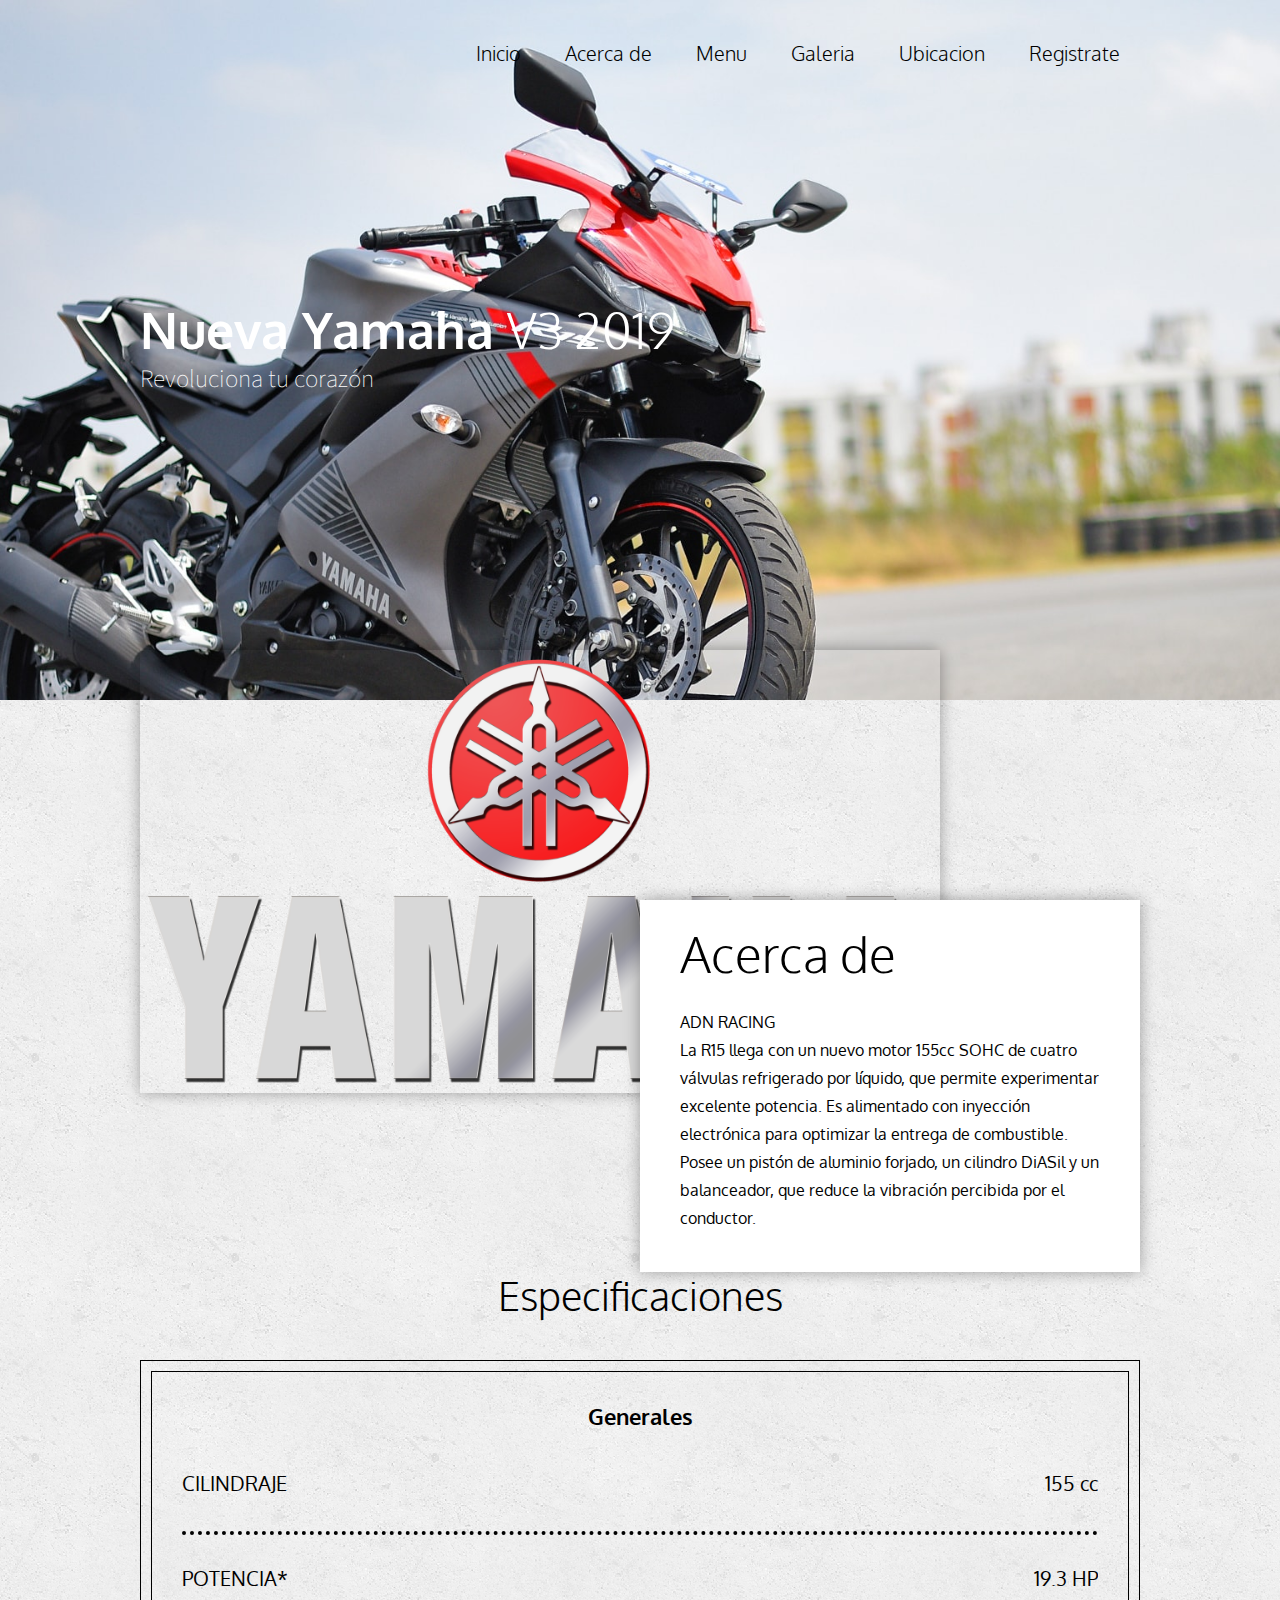
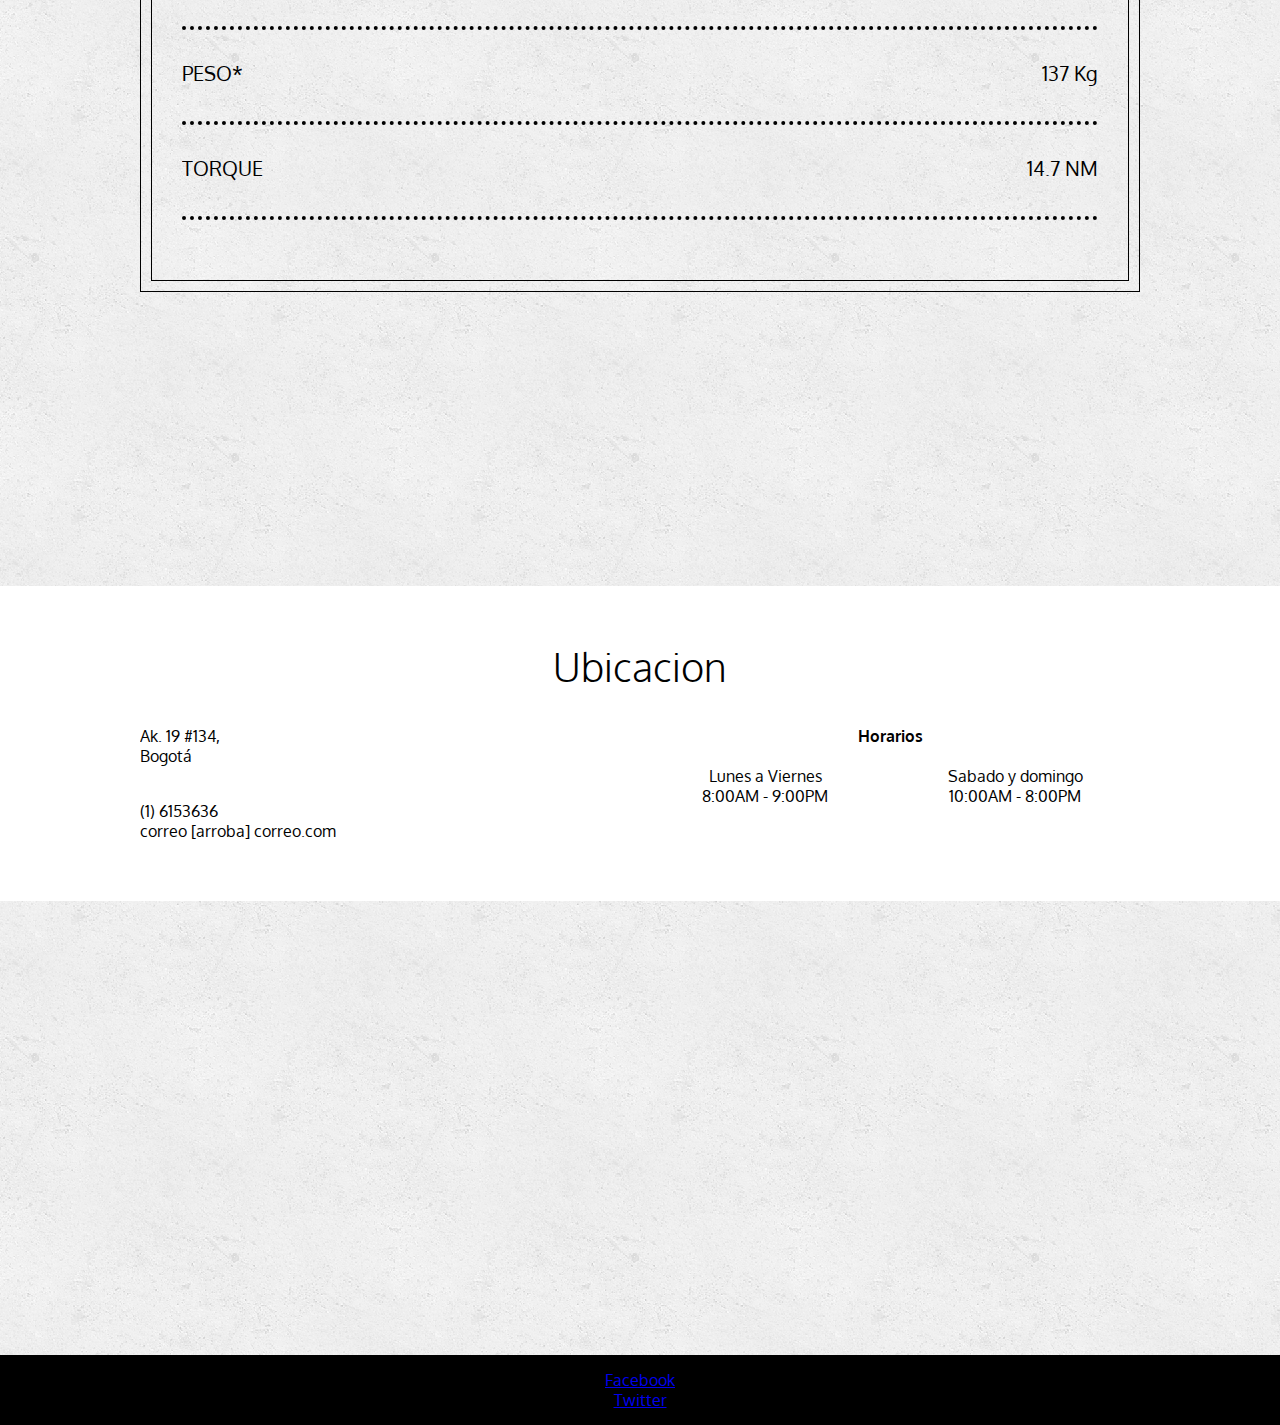
<file: index.html>
<!DOCTYPE html>
<html>

<head>
    <meta charset="utf-8" />
    <meta name="viewport"
        content="width=device-width, user-scalable=no, initial-scale=1.0, maximum-scale=1.0, minimum-scale=1.0">
    <link rel="stylesheet" type="text/css" media="screen" href="css/estilos.css" />
    <link href="https://fonts.googleapis.com/css?family=Oxygen:300,400,700" rel="stylesheet">
    <link href="https://fonts.googleapis.com/css?family=Source+Sans+Pro:200i" rel="stylesheet">

    <title>R15 v3</title>
</head>

<body>
    <header>
        <div class="contenedor">
            <nav class="menu">
                <a href="index.html">Inicio</a>
                <a href="acercade.html">Acerca de</a>
                <a href="menu.html">Menu</a>
                <a href="galeria.html">Galeria</a>
                <a href="ubicacion.html">Ubicacion</a>
                <a href="registro.html">Registrate</a>
            </nav>

            <div class="textos">
                <h1 class="nombre">Nueva Yamaha <span>V3 2019 </span></h1>
                <h3>Revoluciona tu corazón</h3>
            </div>
        </div>
    </header>

    <section class="main">
        <section class="acerca-de" id="acerca-de">
            <div class="contenedor">
                <div class="foto">
                    <img src="img/acerca-de.png" alt="">
                </div>
                <article>
                    <h3>Acerca de</h3>
                    <p>ADN RACING</p>

                    <p>La R15 llega con un nuevo motor 155cc SOHC de cuatro válvulas refrigerado por líquido, que
                        permite experimentar excelente potencia. Es alimentado con inyección electrónica para optimizar
                        la entrega de combustible. Posee un pistón de aluminio forjado, un cilindro DiASil y un
                        balanceador, que reduce la vibración percibida por el conductor.</p>
                </article>
            </div>
        </section>

        <section class="menu">
            <div class="contenedor">
                <h3 class="titulo" id="platillos">Especificaciones</h3>
                <div class="contenedor-menu">
                    <div class="contenedor-menu2">
                        <article>
                            <p class="categoria">Generales</p>
                            <div class="especifiacion">
                                <p class="nombre">CILINDRAJE</p>
                                <p class="precio">155 cc</p>
                            </div>

                            <div class="especifiacion">
                                <p class="nombre">POTENCIA*</p>
                                <p class="precio">19.3 HP</p>
                            </div>

                            <div class="especifiacion">
                                <p class="nombre">PESO*</p>
                                <p class="precio">137 Kg</p>
                            </div>

                            <div class="especifiacion">
                                <p class="nombre">TORQUE</p>
                                <p class="precio">14.7 NM</p>
                            </div>


                        </article>

                    </div>
                </div>
            </div>
        </section>

        <section class="galeria" id="galeria">
            <iframe width="427" height="240" src="https://www.youtube.com/embed/oEmS1eX3Jn0" frameborder="0"
                allow="accelerometer; autoplay; encrypted-media; gyroscope; picture-in-picture"
                allowfullscreen></iframe>
        </section>

        <section class="ubicacion" id="ubicacion">
            <div class="contenedor">
                <h3 class="titulo">Ubicacion</h3>
                <div class="direccion">
                    <p class="calle">Ak. 19 #134, <br />Bogotá</p><br>
                    <p class="telefono">(1) 6153636</p>
                    <p class="correo">correo [arroba] correo.com</p>
                </div>

                <div class="horarios">
                    <h4>Horarios</h4>
                    <p class="entre-semana">Lunes a Viernes <br> 8:00AM - 9:00PM</p>
                    <p class="fin-semana">Sabado y domingo <br> 10:00AM - 8:00PM</p>
                </div>
            </div>
        </section>

        <section class="mapa">
            <iframe
                src="https://www.google.com/maps/embed?pb=!1m18!1m12!1m3!1d3976.2954686502426!2d-74.04885828590992!3d4.718652042817161!2m3!1f0!2f0!3f0!3m2!1i1024!2i768!4f13.1!3m3!1m2!1s0x8e3f85442dee85bf%3A0x9824bce800f321eb!2sAk.+19+%23134-62%2C+Bogot%C3%A1!5e0!3m2!1ses-419!2sco!4v1553704252338"
                width="600" height="450" frameborder="0" style="border:0" allowfullscreen></iframe>
        </section>
    </section>

    <footer>
        <div class="copyright">
            <a href="https://www.facebook.com/YamahaMotorEU/">Facebook</a><br>
            <a href="https://twitter.com/yamahacolombia">Twitter</a>
        </div>
    </footer>
</body>

</html>
</file>
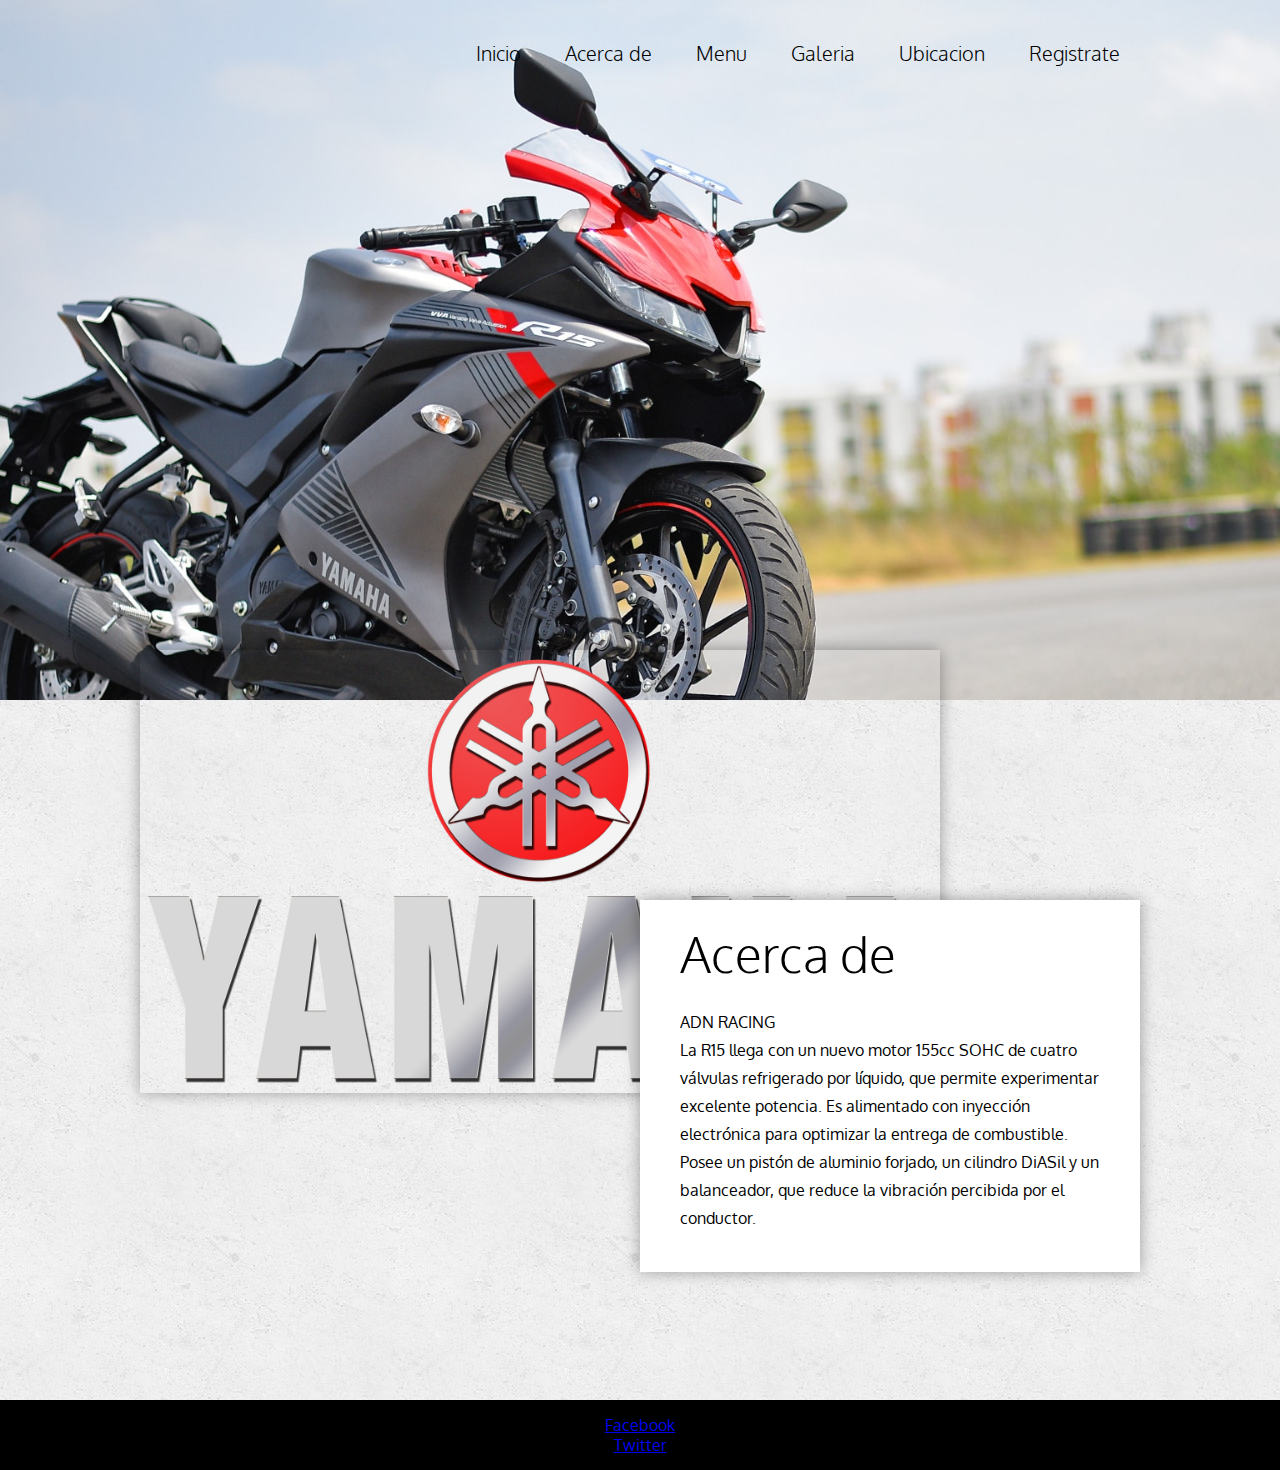
<file: acercade.html>
<!DOCTYPE html>
<html lang="es">

<head>
    <meta charset="utf-8" />
    <meta name="viewport"
        content="width=device-width, user-scalable=no, initial-scale=1.0, maximum-scale=1.0, minimum-scale=1.0">
    <link rel="stylesheet" type="text/css" media="screen" href="css/estilos.css" />
    <link href="https://fonts.googleapis.com/css?family=Oxygen:300,400,700" rel="stylesheet">
    <link href="https://fonts.googleapis.com/css?family=Source+Sans+Pro:200i" rel="stylesheet">

    <title>Yamaha acerca de</title>
</head>

<body>

    <header>
        <div class="contenedor">
            <nav class="menu">
                <a href="index.html">Inicio</a>
                <a href="acercade.html">Acerca de</a>
                <a href="menu.html">Menu</a>
                <a href="galeria.html">Galeria</a>
                <a href="ubicacion.html">Ubicacion</a>
                <a href="registro.html">Registrate</a>
            </nav>
        </div>
        <section class="main">
            <section class="acerca-de" id="acerca-de">
                <div class="contenedor">
                    <div class="foto">
                        <img src="img/acerca-de.png" alt="">
                    </div>
                    <article>
                        <h3>Acerca de</h3>
                        <p>ADN RACING</p>

                        <p>La R15 llega con un nuevo motor 155cc SOHC de cuatro válvulas refrigerado por líquido, que
                            permite experimentar excelente potencia. Es alimentado con inyección electrónica para
                            optimizar la entrega de combustible. Posee un pistón de aluminio forjado, un cilindro DiASil
                            y un balanceador, que reduce la vibración percibida por el conductor.</p>
                    </article>
                </div>
            </section>

    </header>


    <footer>
        <div class="copyright">
            <a href="https://www.facebook.com/YamahaMotorEU/">Facebook</a><br>
            <a href="https://twitter.com/yamahacolombia">Twitter</a>
        </div>
    </footer>
</body>

</html>
</file>
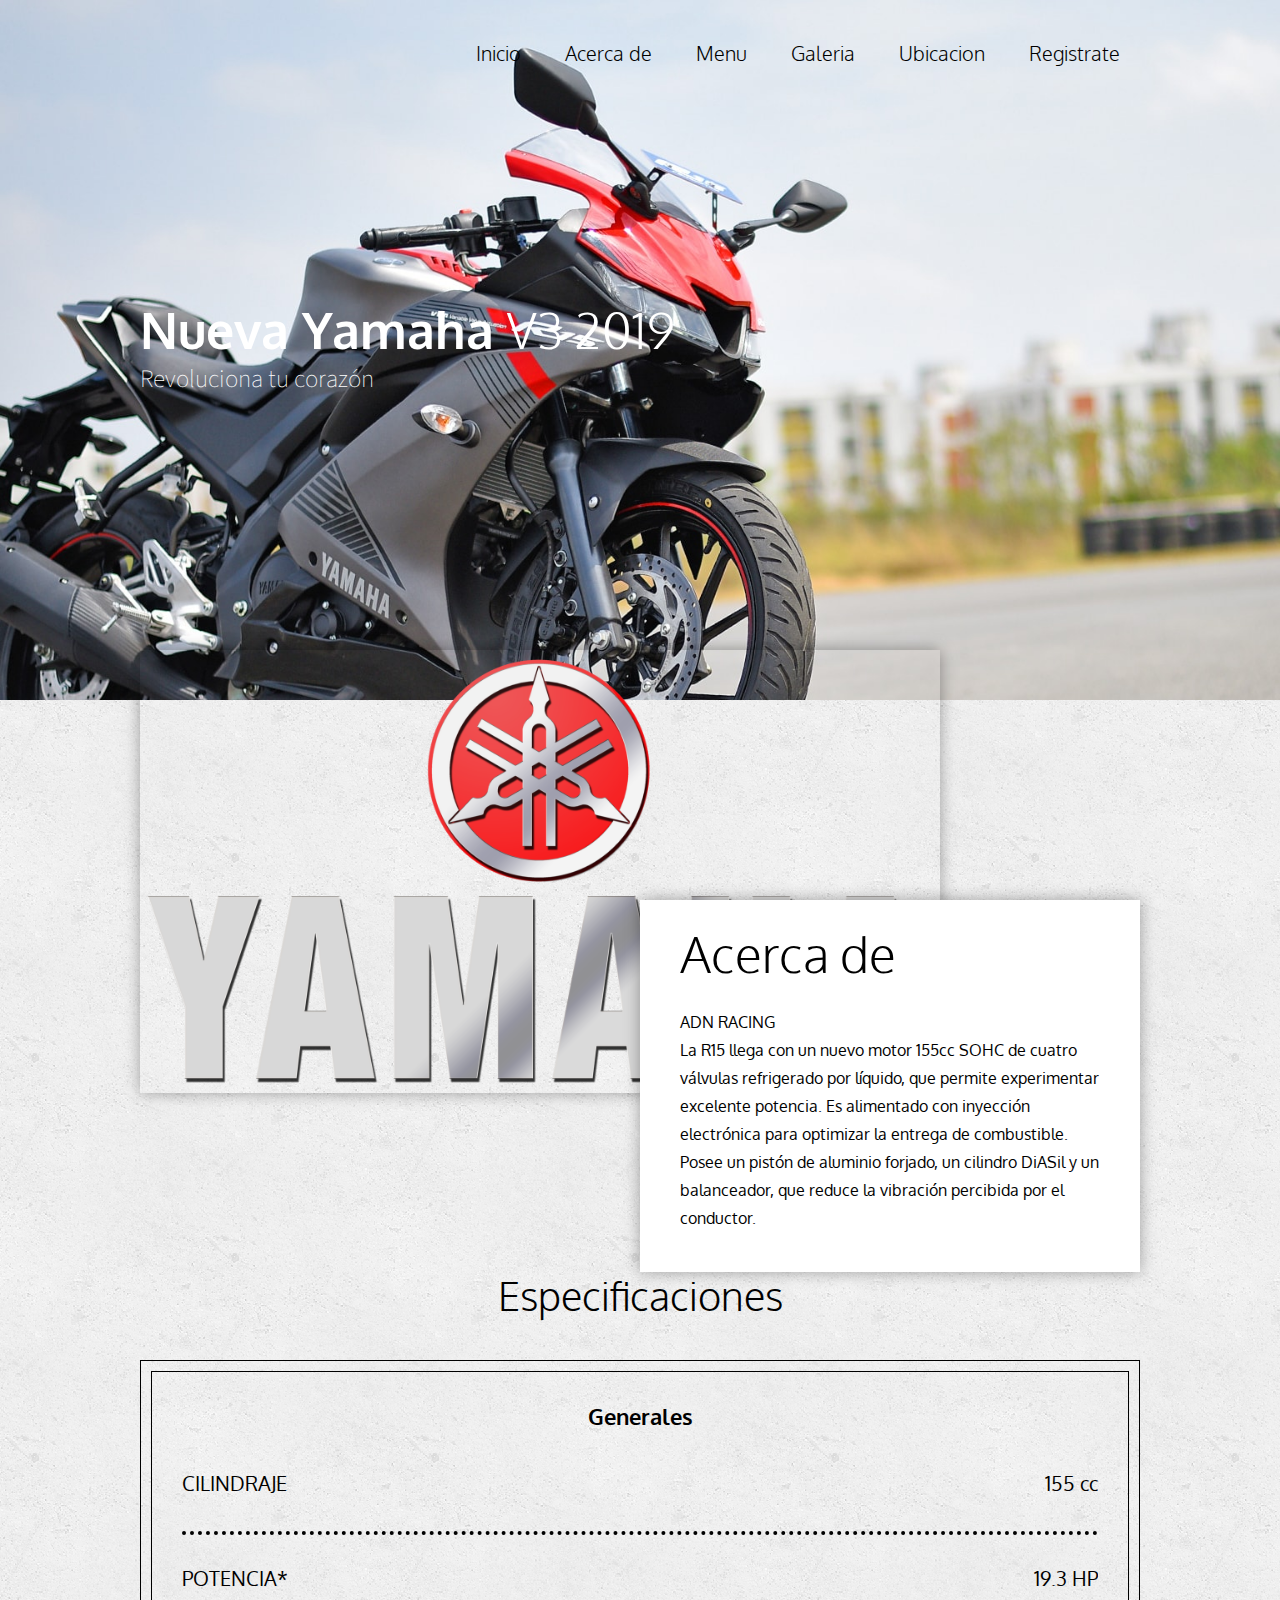
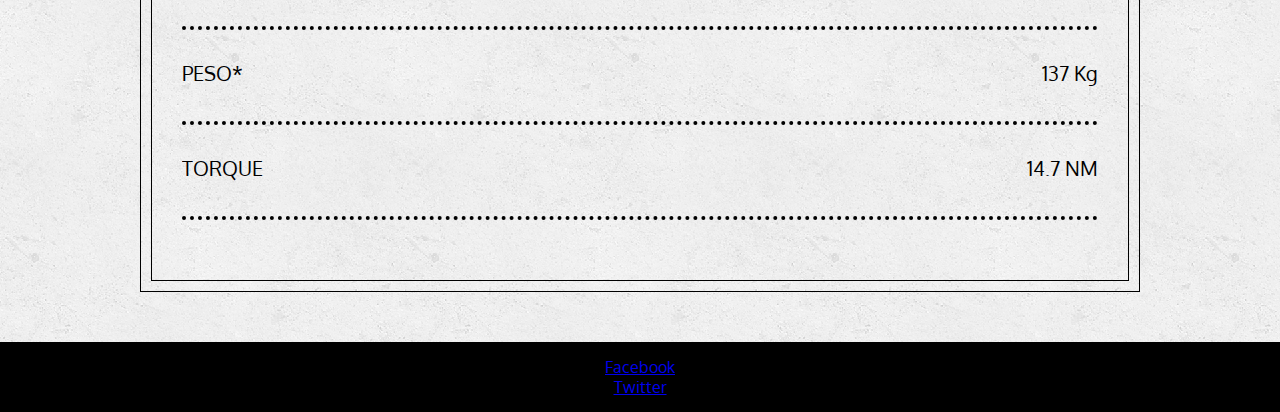
<file: menu.html>
<!DOCTYPE html>
<html lang="es">

<head>
    <meta charset="utf-8" />
    <meta name="viewport"
        content="width=device-width, user-scalable=no, initial-scale=1.0, maximum-scale=1.0, minimum-scale=1.0">
    <link rel="stylesheet" type="text/css" media="screen" href="css/estilos.css" />
    <link href="https://fonts.googleapis.com/css?family=Oxygen:300,400,700" rel="stylesheet">
    <link href="https://fonts.googleapis.com/css?family=Source+Sans+Pro:200i" rel="stylesheet">

    <title>Yamaha acerca de</title>
</head>

<body>
    <header>
        <div class="contenedor">
            <nav class="menu">
                <a href="index.html">Inicio</a>
                <a href="acercade.html">Acerca de</a>
                <a href="menu.html">Menu</a>
                <a href="galeria.html">Galeria</a>
                <a href="ubicacion.html">Ubicacion</a>
                <a href="registro.html">Registrate</a>
            </nav>

            <div class="textos">
                <h1 class="nombre">Nueva Yamaha <span>V3 2019 </span></h1>
                <h3>Revoluciona tu corazón</h3>
            </div>
        </div>
    </header>

    <section class="main">
        <section class="acerca-de" id="acerca-de">
            <div class="contenedor">
                <div class="foto">
                    <img src="img/acerca-de.png" alt="">
                </div>
                <article>
                    <h3>Acerca de</h3>
                    <p>ADN RACING</p>

                    <p>La R15 llega con un nuevo motor 155cc SOHC de cuatro válvulas refrigerado por líquido, que
                        permite experimentar excelente potencia. Es alimentado con inyección electrónica para optimizar
                        la entrega de combustible. Posee un pistón de aluminio forjado, un cilindro DiASil y un
                        balanceador, que reduce la vibración percibida por el conductor.</p>
                </article>
            </div>
        </section>

        <section class="menu">
            <div class="contenedor">
                <h3 class="titulo" id="platillos">Especificaciones</h3>
                <div class="contenedor-menu">
                    <div class="contenedor-menu2">
                        <article>
                            <p class="categoria">Generales</p>
                            <div class="especifiacion">
                                <p class="nombre">CILINDRAJE</p>
                                <p class="precio">155 cc</p>
                            </div>

                            <div class="especifiacion">
                                <p class="nombre">POTENCIA*</p>
                                <p class="precio">19.3 HP</p>
                            </div>

                            <div class="especifiacion">
                                <p class="nombre">PESO*</p>
                                <p class="precio">137 Kg</p>
                            </div>

                            <div class="especifiacion">
                                <p class="nombre">TORQUE</p>
                                <p class="precio">14.7 NM</p>
                            </div>


                        </article>

                    </div>
                </div>
            </div>
        </section>

        <footer>
            <div class="copyright">
                <a href="https://www.facebook.com/YamahaMotorEU/">Facebook</a><br>
                <a href="https://twitter.com/yamahacolombia">Twitter</a>
            </div>
        </footer>

</body>
</file>
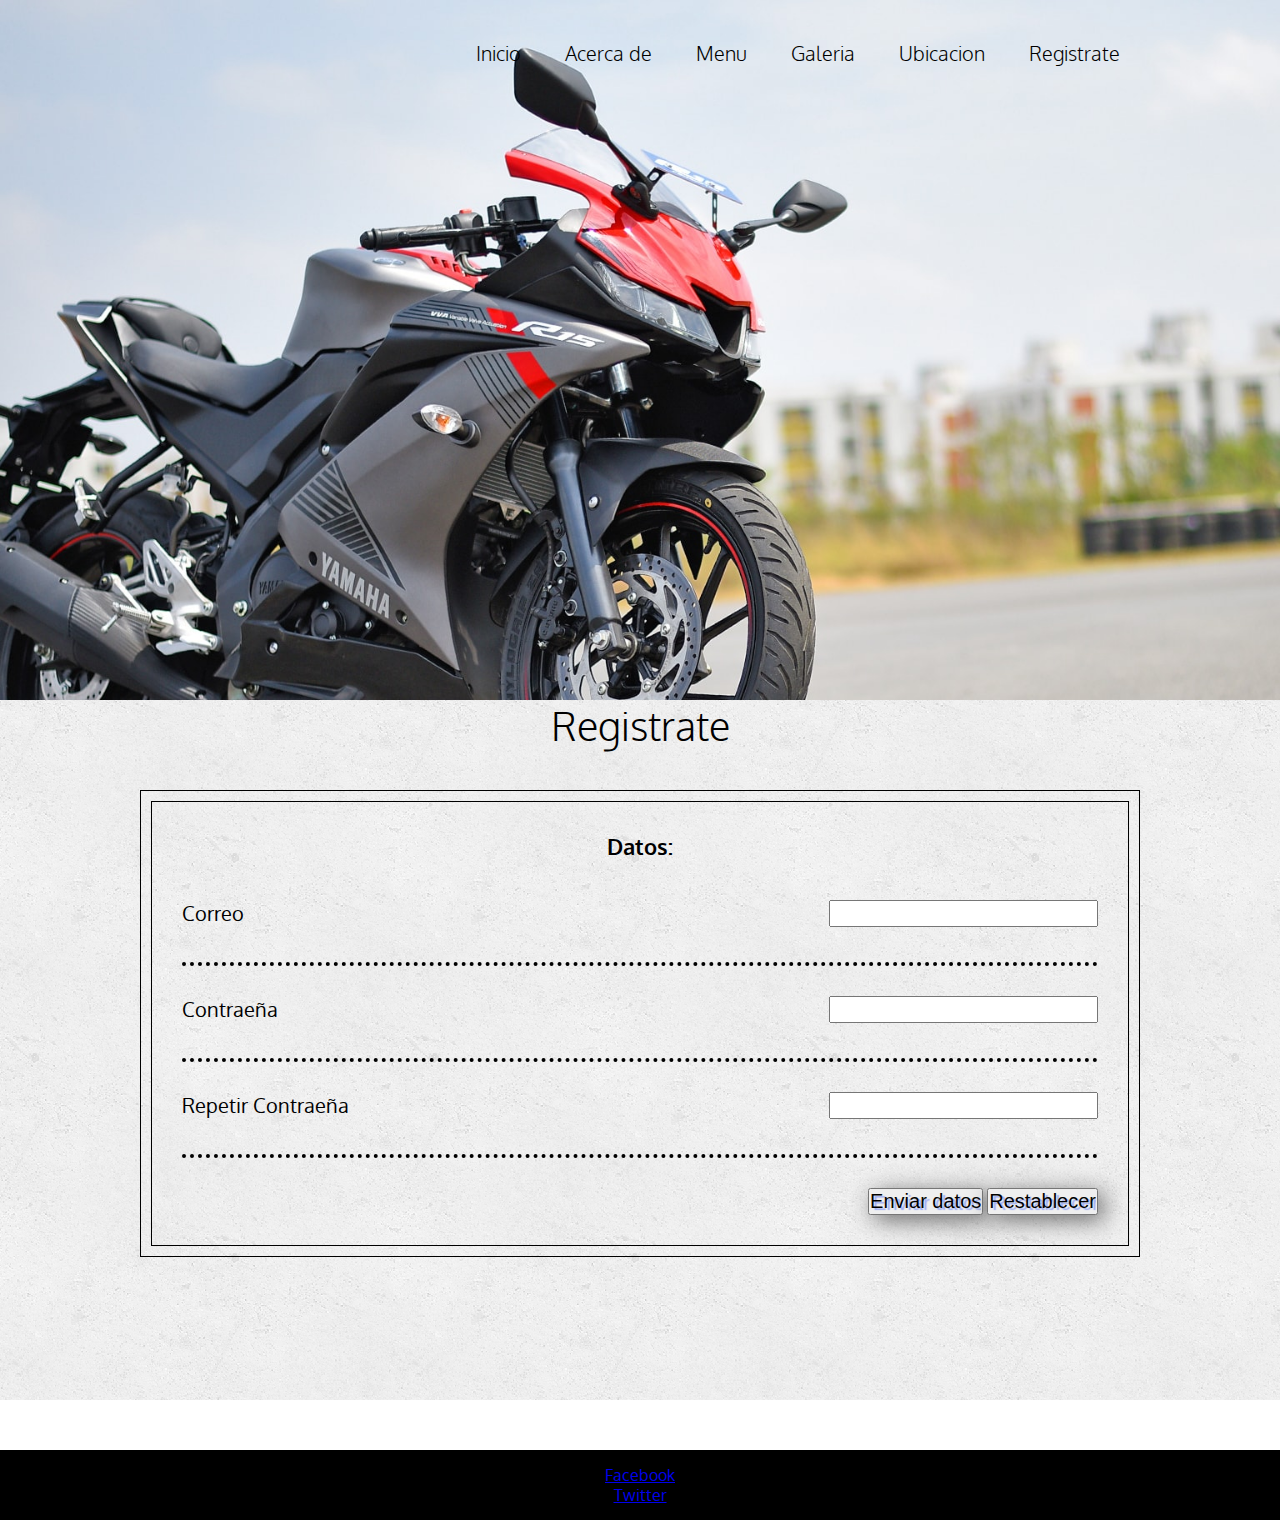
<file: registro.html>
<!DOCTYPE html>
<html lang="es">

<head>
    <meta charset="utf-8" />
    <meta name="viewport"
        content="width=device-width, user-scalable=no, initial-scale=1.0, maximum-scale=1.0, minimum-scale=1.0">
    <link rel="stylesheet" type="text/css" media="screen" href="css/estilos.css" />
    <link href="https://fonts.googleapis.com/css?family=Oxygen:300,400,700" rel="stylesheet">
    <link href="https://fonts.googleapis.com/css?family=Source+Sans+Pro:200i" rel="stylesheet">

    <title>Yamaha acerca de</title>
</head>

<body>
    <header>
        <div class="contenedor">
            <nav class="menu">
                <a href="index.html">Inicio</a>
                <a href="acercade.html">Acerca de</a>
                <a href="menu.html">Menu</a>
                <a href="galeria.html">Galeria</a>
                <a href="ubicacion.html">Ubicacion</a>
                <a href="registro.html">Registrate</a>
            </nav>
        </div>

        <div class="main">
            <section class="menu" style="padding-top:0px;">
                <div class="contenedor">
                    <h3 class="titulo" id="platillos">Registrate</h3>
                    <div class="contenedor-menu">
                        <div class="contenedor-menu2">
                            <article>
                                <form class="formulario" action="registrarusuario.php" method="post"
                                    onsubmit="return validar(this);">
                                    <p class="categoria">Datos:</p>
                                    <div class="especifiacion">
                                        <p class="nombre">Correo</p>
                                        <input class="precio" type="text" name="mail" value="" />
                                    </div>

                                    <div class="especifiacion">
                                        <p class="nombre">Contraeña</p>
                                        <input class="precio" type="password" name="password" maxlength="8" value="" />
                                    </div>

                                    <div class="especifiacion">
                                        <p class="nombre">Repetir Contraeña</p>
                                        <input class="precio" type="password" name="password2" maxlength="8" value="" />

                                    </div>

                                    <p><input class="btn" id="btn" type="submit" value="Enviar datos" name="enviar" />
                                        <input class="btn" id="btn" type="reset" value="Restablecer" name="B2" /></p>
                                    </from>
                            </article>


                        </div>
                    </div>
                </div>
            </section>
        </div>

        </div>
    </header>


    <footer>
        <div class="copyright">
            <a href="https://www.facebook.com/YamahaMotorEU/">Facebook</a><br>
            <a href="https://twitter.com/yamahacolombia">Twitter</a>
        </div>
    </footer>

    <script src="js/formulario.js"></script>

</body>
</file>
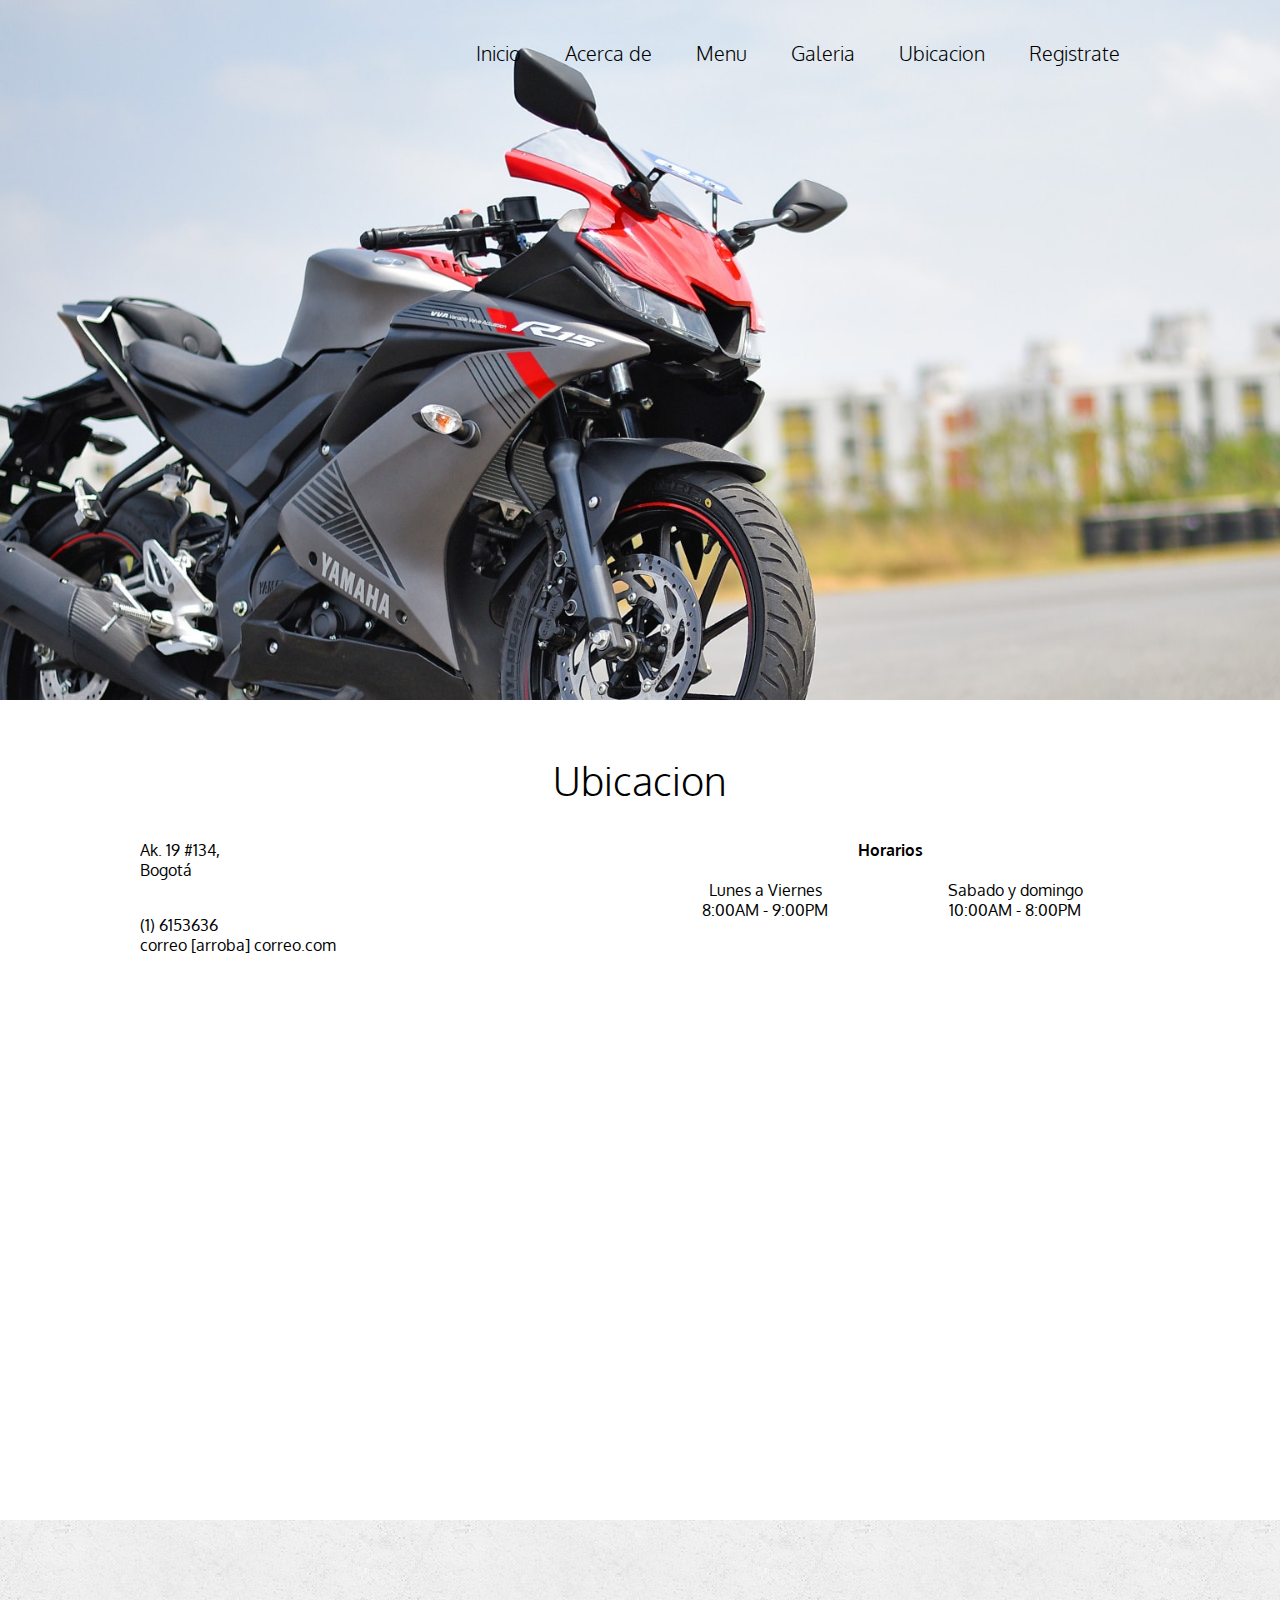
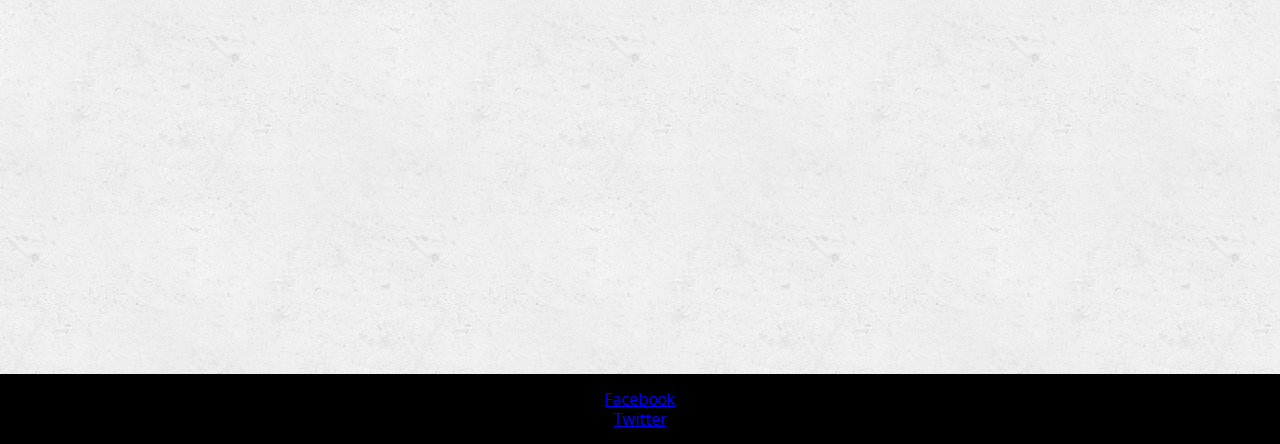
<file: ubicacion.html>
<!DOCTYPE html>
<html lang="es">

<head>
    <meta charset="utf-8" />
    <meta name="viewport"
        content="width=device-width, user-scalable=no, initial-scale=1.0, maximum-scale=1.0, minimum-scale=1.0">
    <link rel="stylesheet" type="text/css" media="screen" href="css/estilos.css" />
    <link href="https://fonts.googleapis.com/css?family=Oxygen:300,400,700" rel="stylesheet">
    <link href="https://fonts.googleapis.com/css?family=Source+Sans+Pro:200i" rel="stylesheet">

    <title>Yamaha acerca de</title>
</head>

<body>

    <header>

        <div class="contenedor">
            <nav class="menu">
                <a href="index.html">Inicio</a>
                <a href="acercade.html">Acerca de</a>
                <a href="menu.html">Menu</a>
                <a href="galeria.html">Galeria</a>
                <a href="ubicacion.html">Ubicacion</a>
                <a href="registro.html">Registrate</a>
            </nav>
        </div>
        <div class="main">
            <section class="ubicacion" id="ubicacion">
                <div class="contenedor">
                    <h3 class="titulo">Ubicacion</h3>
                    <div class="direccion">
                        <p class="calle">Ak. 19 #134, <br />Bogotá</p><br>
                        <p class="telefono">(1) 6153636</p>
                        <p class="correo">correo [arroba] correo.com</p>
                    </div>

                    <div class="horarios">
                        <h4>Horarios</h4>
                        <p class="entre-semana">Lunes a Viernes <br> 8:00AM - 9:00PM</p>
                        <p class="fin-semana">Sabado y domingo <br> 10:00AM - 8:00PM</p>
                    </div>
                </div>
            </section>

            <section class="mapa">
                <iframe
                    src="https://www.google.com/maps/embed?pb=!1m18!1m12!1m3!1d3976.2954686502426!2d-74.04885828590992!3d4.718652042817161!2m3!1f0!2f0!3f0!3m2!1i1024!2i768!4f13.1!3m3!1m2!1s0x8e3f85442dee85bf%3A0x9824bce800f321eb!2sAk.+19+%23134-62%2C+Bogot%C3%A1!5e0!3m2!1ses-419!2sco!4v1553704252338"
                    width="600" height="450" frameborder="0" style="border:0" allowfullscreen></iframe>
            </section>
            </section>
        </div>

    </header>


    <footer>
        <div class="copyright">
            <a href="https://www.facebook.com/YamahaMotorEU/">Facebook</a><br>
            <a href="https://twitter.com/yamahacolombia">Twitter</a>
        </div>
    </footer>
</body>
</file>
<file: css/estilos.css>
*{
    margin: 0;
    padding: 0;
    -webkit-box-sizing: border-box;
    -moz-box-sizing: border-box;
    box-sizing: border-box;
}

body{
    font-family: 'Oxygen', sans-serif;
    font-size: 16px;
}

.contenedor {
    width: 90%;
    max-width: 1000px;
    margin: auto;
    overflow: hidden;
}

header{
    width: 100%;
    background: url('../img/bg.jpg') #281a0c;
    background-size: cover;
    background-attachment: fixed;
    background-position: center 0;
}

header .contenedor{
    position: relative;
    height: 700px;
}

header .menu{
    width: 100%;
    text-align: right;
}

header .menu a{
    color: #000000;
    font-size: 20px;
    font-weight: 300;
    display: inline-block;
    margin: 40px 20px;
    text-decoration: none;
    position: relative;
}

header .menu a:hover{
    text-decoration: underline;
}

header .textos{
    width: 100%;
    color: #fff;
    position: absolute;
    top: 50%;
    margin-top: -52px;
}

header .textos .nombre{
    font-size: 50px;
    font-weight: 600;
}

header .textos .nombre span{
    font-weight: 300;
}

header .textos h3{ 
    font-weight: 100;
    font-size: 25px;
    font-family: 'Source Sans Pro', sans-serif;
}


.main{
    background: url('../img/bg-textura.png');
    background-repeat: repeat;
}

.main .acerca-de .contenedor{
    overflow: visible;
    position: relative;
}

.main .acerca-de .foto{
    width: 80%;
    position: absolute;
    left: 0;
    top: -50px;
    z-index: 0;
    box-shadow: 0px 0px 15px rgba(0, 0, 0, .35)
}

.main .acerca-de .foto img{
    vertical-align: top;
    width: 100%;
}

.main .acerca-de article{
    background: #fff;
    padding: 40px;
    width: 50%;
    position: relative;
    top: 200px;
    z-index: 1;
    float: right;
    box-shadow: 0px 0px 15px rgba(0, 0, 0, .35)
}

.main .acerca-de article h3{
    font-size: 50px;
    font-weight: 300;
    margin-bottom: 40px;
}

.main .acerca-de article {
    line-height: 28px;
    margin-bottom: 15px;
}

.main .menu{
    padding-top: 570px;
    margin-bottom: 50px;
}

.main .menu .titulo{
    font-size: 40px;
    font-weight: 300;
    text-align: center;
    margin-bottom: 40px;
}

.main .menu .contenedor-menu,
.main .menu .contenedor-menu2{
    border: 1px solid #000;
    background: transparent;
    padding: 10px;
    overflow: hidden;
}

.main .menu article{
    width: 100%;
    float: left;
    padding: 20px;
}

.main .menu .categoria{
    font-size: 22px;
    font-weight: 700;
    margin-bottom: 40px;
    text-align: center;
}
.main .menu .especifiacion{
    margin-bottom: 30px;
    padding-bottom: 20px;
    border-bottom: 4px dotted #000;
    overflow: hidden;
}

.main .menu .nombre{
    font-size: 20px;
    margin-bottom: 15px;
    float: left;
}

.main .menu .precio{
    font-size: 20px;
    margin-bottom: 15px;
    float: right;
}


.main .galeria{
    overflow: hidden;
    padding-left: 500px;
}


.main .ubicacion{
    background: #fff;
    padding: 60px 0;
}

.main .ubicacion .titulo{
    text-align: center;
    font-size: 40px;
    line-height: 40px;
    font-weight: 300;
    margin-bottom: 40px;
}

.main .ubicacion .direccion{
    float: left;
    width: 50%;
    text-align: left;
}

.main .ubicacion .horarios{
    float: right;
    width: 50%;
    text-align: right;
    overflow: hidden;
}

.main .ubicacion .direccion .calle{
    margin-bottom: 15px;
}

.main .ubicacion .horarios h4{
    text-align: center;
    margin-bottom: 20px;
}
.main .ubicacion .horarios .entre-semana,
.main .ubicacion .horarios .fin-semana{
    width: 50%;
    float: left;
    text-align: center;
}

.main .mapa{
    width: 100%;
    overflow: hidden;
}

.main .mapa iframe{
    width: 100%;
    max-height: 600px;
}

footer .copyright{
    text-align: center;
    padding: 15px 0;
    color: #fff;
    background: #000;
    background-size: 1000px;
}

input#btn.btn{
text-shadow: 3px 2px 1px #9daef5;
-webkit-box-shadow: 6px 5px 24px #666666;
-moz-box-shadow: 6px 5px 24px #666666;
box-shadow: 6px 5px 24px #666666;
font-family: Arial;
color: #000;
font-size: 20px;
padding: 0px;
text-decoration: none;
    
}
</file>
